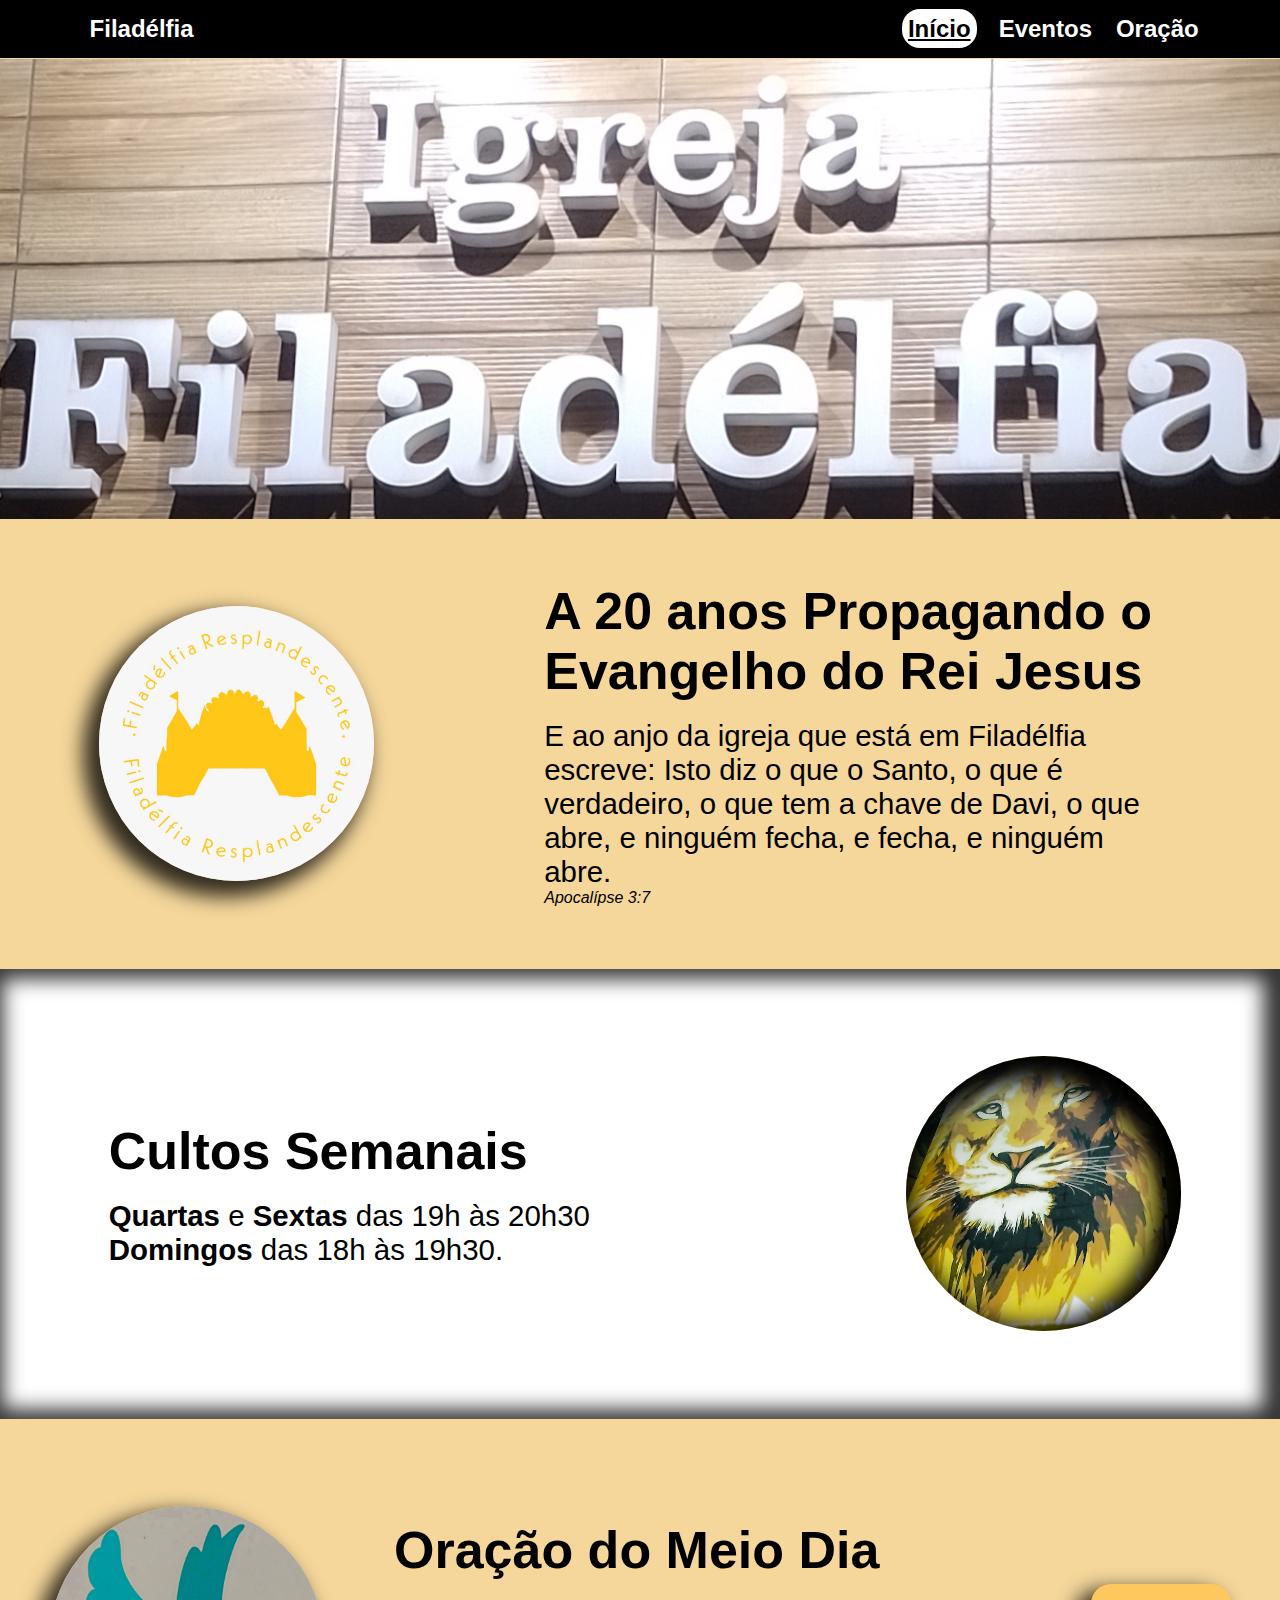
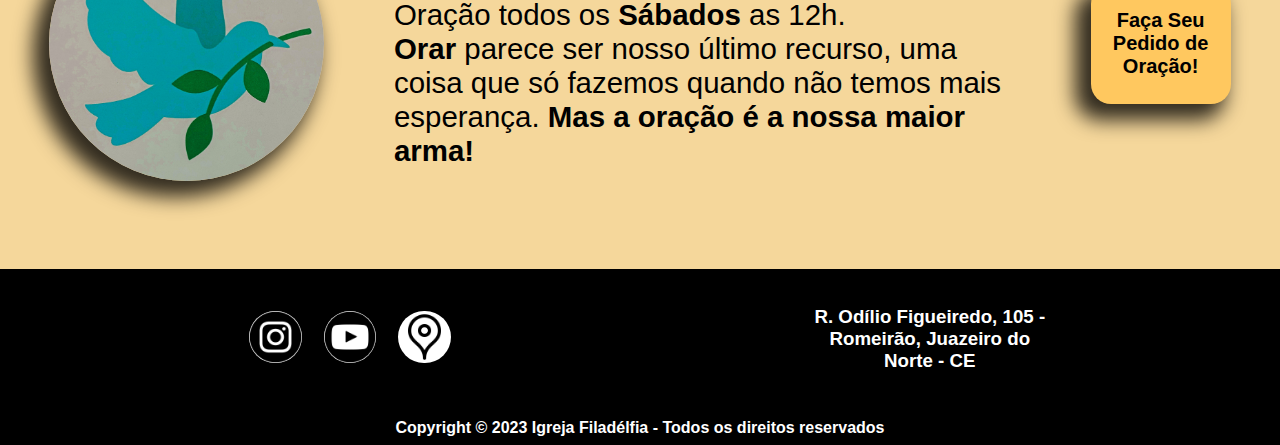
<file: index.html>
<!DOCTYPE html>
<html lang="pt-br">

<head>
    <meta charset="UTF-8">
    <meta name="viewport" content="width=device-width, initial-scale=1.0">
    <title>Igreja Filadélfia</title> 
    <link rel="shortcut icon" href="src/image/Icone IG - Preto.jpg" type="image/x-icon">

    <link rel="stylesheet" href="src/css/style.css">
    <link rel="stylesheet" href="src/css/navbar.css">
    <link rel="stylesheet" href="src/css/reset.css">
    <script defer src="src/js/nav-reponsive.js"></script>

    <!-- ======= [NAV] Menu Hamburguer ======= -->
    <link rel="stylesheet" href="https://cdnjs.cloudflare.com/ajax/libs/font-awesome/6.4.0/css/all.min.css" integrity="sha512-iecdLmaskl7CVkqkXNQ/ZH/XLlvWZOJyj7Yy7tcenmpD1ypASozpmT/E0iPtmFIB46ZmdtAc9eNBvH0H/ZpiBw==" crossorigin="anonymous" referrerpolicy="no-referrer"/>
    <!-- ===================================== -->
</head>

<body>
    <header> <!-- [NAV] -->
        <nav>
            <a href="index.html">Filadélfia</a>
                <label for="toggler">
                    <i class="fa fa-bars"></i>
                </label>
            <input type="checkbox" id="toggler" name="nav-responsive" onclick="MenuResponsivo()">
                <div class="menu">
                    <ul class="list">
                        <li><a style="color: black; background-color: white; text-decoration: underline;" href="index.html">Início</a></li>
                        <li><a href="src/pages/eventos.html">Eventos</a></li>
                        <li><a href="src/pages/oracao.html">Oração</a></li>
                    </ul>
                </div>
            </nav>
    </header> <!-- [NAV] -->

    <img style="position: absolute; top: 6.5%;" class="fundo_bg" src="src/image/IG image.png" alt="Imagem da Igreja">


    <main id="main_do_index" style="margin-top: 36%;">
        <section class="conteudo">
            <div class="circulo_img_conteudo" style="background: url('src/image/Icone IG - Dourado.jpg') center center no-repeat; background-size: cover;
            box-shadow: -11px 11px 20px 5px rgba(0,0,0,0.8);"></div>
            <div class="txt">
                <h1><strong>A 20 anos</strong> Propagando o Evangelho do Rei Jesus</h1><br>
                <blockquote>
                    <p>E ao anjo da igreja que está em Filadélfia escreve: Isto diz o que o Santo, o que é verdadeiro, o que tem a chave de Davi, o que abre, e ninguém fecha, e fecha, e ninguém abre.</p> <cite>Apocalípse 3:7</cite>
                </blockquote>
            </div>
        </section>

        <section class="conteudo2">
            <div class="txt">
                <h1>Cultos Semanais</h1><br>
                <p><strong>Quartas</strong> e <strong>Sextas</strong> das 19h às 20h30<br>
                <strong>Domingos</strong> das 18h às 19h30.</p>
            </div>
            <div class="circulo_img_conteudo" style="background: url('src/image/Blíbia.jpg') center center; background-size: cover;
            box-shadow: inset -10px 10px 25px 15px rgba(0,0,0,1.2);"></div>
        </section>

        <section class="conteudo">
            <div class="circulo_img_conteudo" style="background: url('src/image/HMD - IG - Icone.jpg') top center no-repeat; background-size: cover;
            box-shadow: -11px 11px 20px 5px rgba(0,0,0,0.8);"></div>
            <div class="txt">
                <h1>Oração do Meio Dia</h1><br>
                <p>Oração todos os <strong>Sábados</strong> as 12h.<br>
                <strong>Orar</strong> parece ser nosso último recurso, uma coisa que só fazemos quando não temos mais esperança. <strong>Mas a oração é a nossa maior arma!</strong></p>
            </div>
            <!-- Botão de linkar para a pág de Pedido de Oração -->
            <a href="src/pages/oracao.html"><button class="linkar" style="box-shadow: -11px 11px 20px 5px rgba(0,0,0,0.8);">Faça Seu Pedido de Oração!</button></a>
        </section>
    </main>

    
    <footer>
        <section class="foote">
            <div>
                <a href="https://www.instagram.com/filadelfiaresplandecente/" target="_blank"><img src="src/image/icons-contact/instagram.png" alt="Instagram"></a> 
                <a href="https://www.youtube.com/channel/UCHBtJkF1gcqaUREdnzwhzOQ" target="_blank"><img src="src/image/icons-contact/youtube.png" alt="Youtube"></a>
                <a href="https://www.google.com/maps/dir//R.+Odílio+Figueiredo,+105+-+Romeirao,+Juazeiro+do+Norte+-+CE,+63050-740/@-7.226035,-39.4005465,12z/data=!4m8!4m7!1m0!1m5!1m1!1s0x7a1789dcb03e851:0x521302d9cfe837d0!2m2!1d-39.3181307!2d-7.2260418?entry=ttu" target="_blank">
                    <img src="src/image/icons-contact/localizacao.png" alt="Icone de Local"></a>
            </div>
            <div>
                <h3><strong>R. Odílio Figueiredo, 105 - Romeirão, Juazeiro do Norte - CE</strong></h3>
            </div>
        </section>
        <div><h4 class="direitos_reservados"></h4></div>
    </footer>

    <!-- 
    ========== : Agradecimentos : ==========
    A Nathanael Bueno pela iniciativa e desenvolvimento do projeto. Ao ${dede}(usuário do Discord), vulgo Alan, por ajudar na correção e auxílio back-end no projeto. E ao usuário Hight Quality Icons pelos icones disponibilizados na plataforma da Flaticon.

    ========== : Links : ==========
    Nathanael Bueno: https://github.com/Noxt-5111
    Alan: (Não quis expor seu Github)
    Hight Quality Icons: https://www.flaticon.com/br/autores/hight-quality-icons

    Flaticon: https://www.flaticon.com/br/
     -->
</body>
</html>
</file>
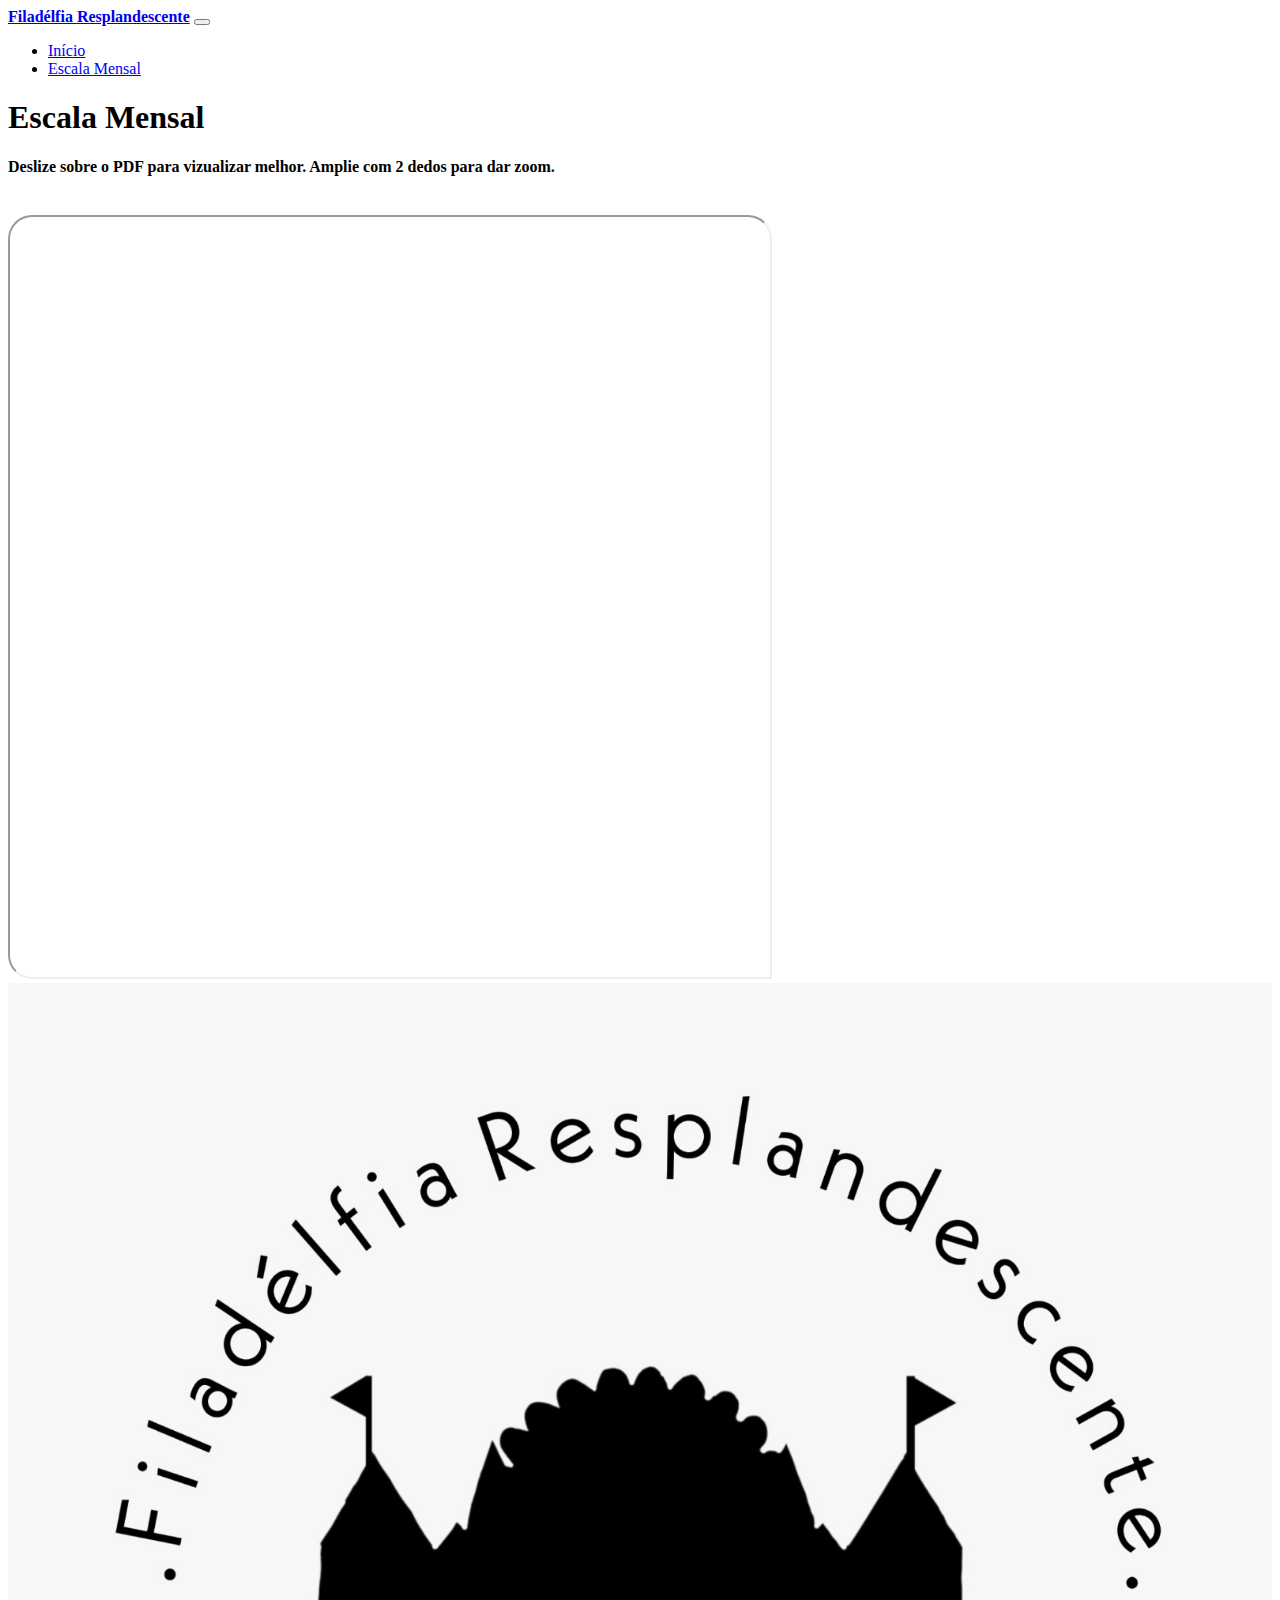
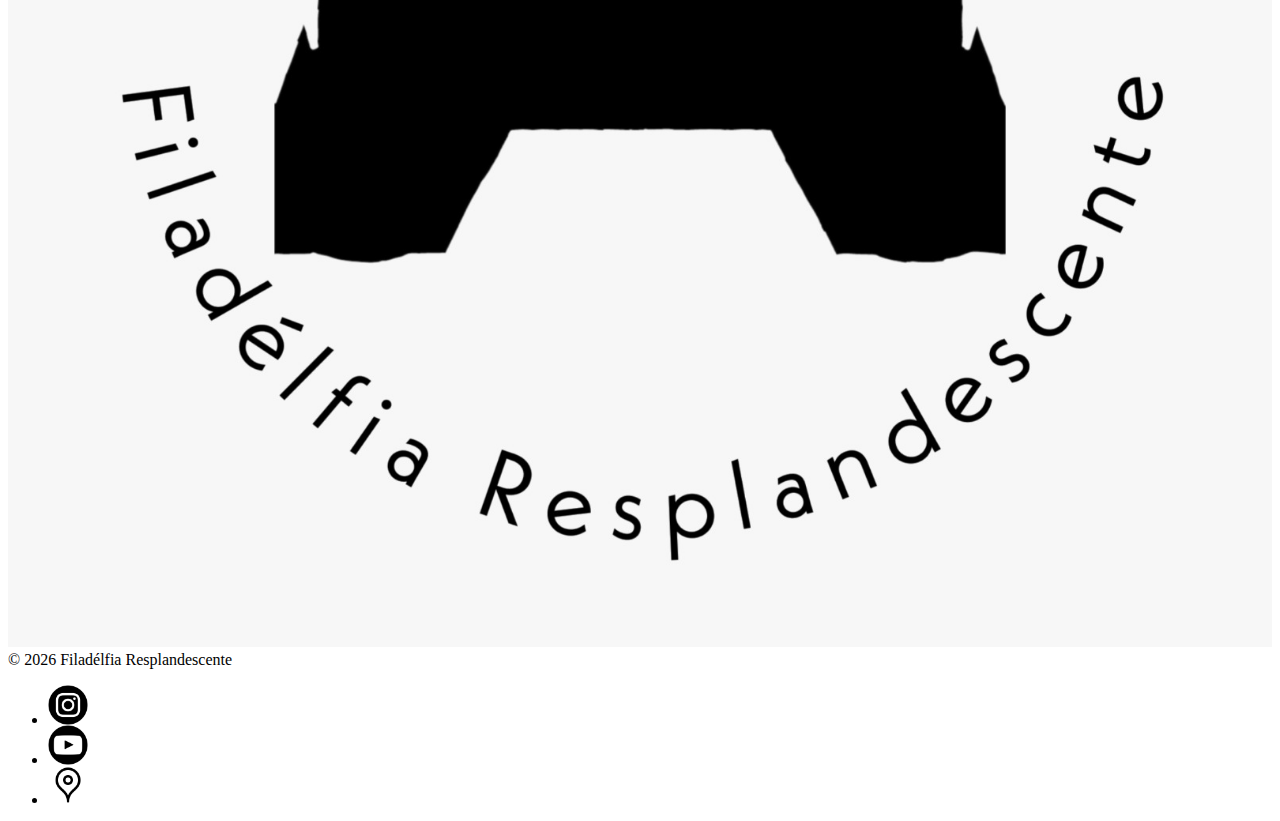
<file: escala.html>
<!DOCTYPE html>
<html lang="pt-br">

<head>
    <meta charset="UTF-8">
    <meta name="viewport" content="width=device-width, initial-scale=1.0">
    <title> Igreja Filadélfia Resplandescente</title>
    <link rel="shortcut icon" href="src/image/Icone IG - Preto.jpg" type="image/x-icon">

    <link rel="stylesheet" href="src/css/atributos.css">
    <link href="https://cdn.jsdelivr.net/npm/bootstrap@5.3.2/dist/css/bootstrap.min.css" rel="stylesheet"
        integrity="sha384-T3c6CoIi6uLrA9TneNEoa7RxnatzjcDSCmG1MXxSR1GAsXEV/Dwwykc2MPK8M2HN" crossorigin="anonymous">
    <script defer src="https://cdn.jsdelivr.net/npm/bootstrap@5.3.2/dist/js/bootstrap.bundle.min.js"
        integrity="sha384-C6RzsynM9kWDrMNeT87bh95OGNyZPhcTNXj1NW7RuBCsyN/o0jlpcV8Qyq46cDfL"
        crossorigin="anonymous"></script>
    <script defer src="src/js/ano.js"></script>
</head>

<body class="bg-dark-subtle overflow-x-hidden">
    <header>
        <nav class="navbar navbar-expand-lg bg-black bg-gradient" data-bs-theme="dark">
            <div class="container-fluid">
                <a class="navbar-brand align-text-center" href="index.html"><strong>Filadélfia Resplandescente</strong></a>
                <button class="navbar-toggler" type="button" data-bs-toggle="collapse" data-bs-target="#navbarNav"
                    aria-controls="navbarNav" aria-expanded="false" aria-label="Toggle navigation">
                    <span class="navbar-toggler-icon"></span>
                </button>
                <div class="collapse navbar-collapse" id="navbarNav">
                    <ul class="navbar-nav">
                        <li class="nav-item">
                            <a class="nav-link" aria-current="page" href="index.html">Início</a>
                        </li>
                        <li class="nav-item">
                            <a class="nav-link active" href="escala.html">Escala Mensal</a>
                        </li>
                    </ul>
                </div>
            </div>
        </nav>
    </header>


    <main class="bg-light border border-top-0 border-body-secondary border-4 rounded-bottom-5 container col-xxl-8 p-4 mb-5 align-items-center">
        <h1><strong>Escala Mensal</strong></h1>
        <h4>Deslize sobre o PDF para vizualizar melhor. Amplie com 2 dedos para dar zoom.</h4><br>
        <!--<embed src="src/PDF-escala/Escala maio 2024.pdf" width="760" height="760" type='application/pdf' style="border-radius: 1.5rem 1.5rem 0 1.5rem;" class="col-12">-->
        <iframe src="src/PDF-escala/Escala maio 2024.pdf" width="760" height="760" type='application/pdf' style="border-radius: 1.5rem 1.5rem 0 1.5rem;" class="col-12"></iframe>
    </main>


    <footer class="bg-black d-flex flex-wrap justify-content-around align-items-center px-3 py-4 mt-2 border-top">
        <div class="col-md-4 d-flex align-items-center justify-content-center">
          <a href="index.html" class="icone-footer mb-3 me-2 mb-md-0 text-white text-decoration-none lh-1">
            <img src="src/image/Icone IG - Preto.jpg" class="img-fluid d-block mx-lg-auto rounded-circle" alt="Logo IG - Preto" width="35" height="35">
          </a>
          <span class="mb-3 mb-md-0 text-white" id="copyright"></span>
        </div>
        <ul class="nav col-md-4 justify-content-end list-unstyled d-flex"> <!-- PAREI AQUI!!! -->
          <li class="icone-footer insta ms-3"><a target="_blank" class="text-white" href="https://www.instagram.com/filadelfiaresplandecente/"><img src="src/image/icons-contact/instagram.png" alt="icone de contato instagram"></a></li>
          <li class="icone-footer youtb ms-3"><a target="_blank" class="text-white" href="https://www.youtube.com/@FiladelfiaResplandecente"><img src="src/image/icons-contact/youtube.png" alt="icone de contato youtube"></a></li>
          <li class="icone-footer localiz ms-3"><a target="_blank" class="text-white" href="https://www.google.com/maps/dir//R.+Odílio+Figueiredo,+105+-+Romeirao,+Juazeiro+do+Norte+-+CE,+63050-740/@-7.226035,-39.4005465,12z/data=!4m8!4m7!1m0!1m5!1m1!1s0x7a1789dcb03e851:0x521302d9cfe837d0!2m2!1d-39.3181307!2d-7.2260418?entry=ttu"><img src="src/image/icons-contact/localizacao.png" alt="icone de contato localização"></a></li>
        </ul>
      </footer>

    <!-- 
    ============== : Creditos : ==============
    - Desenvolvido por Nathanael Bueno
    - Hight Quality Icons: https://www.flaticon.com/br/autores/hight-quality-icons
    - Flaticon: https://www.flaticon.com/br/
    ==========================================
    -->
</body>

</html>
</file>
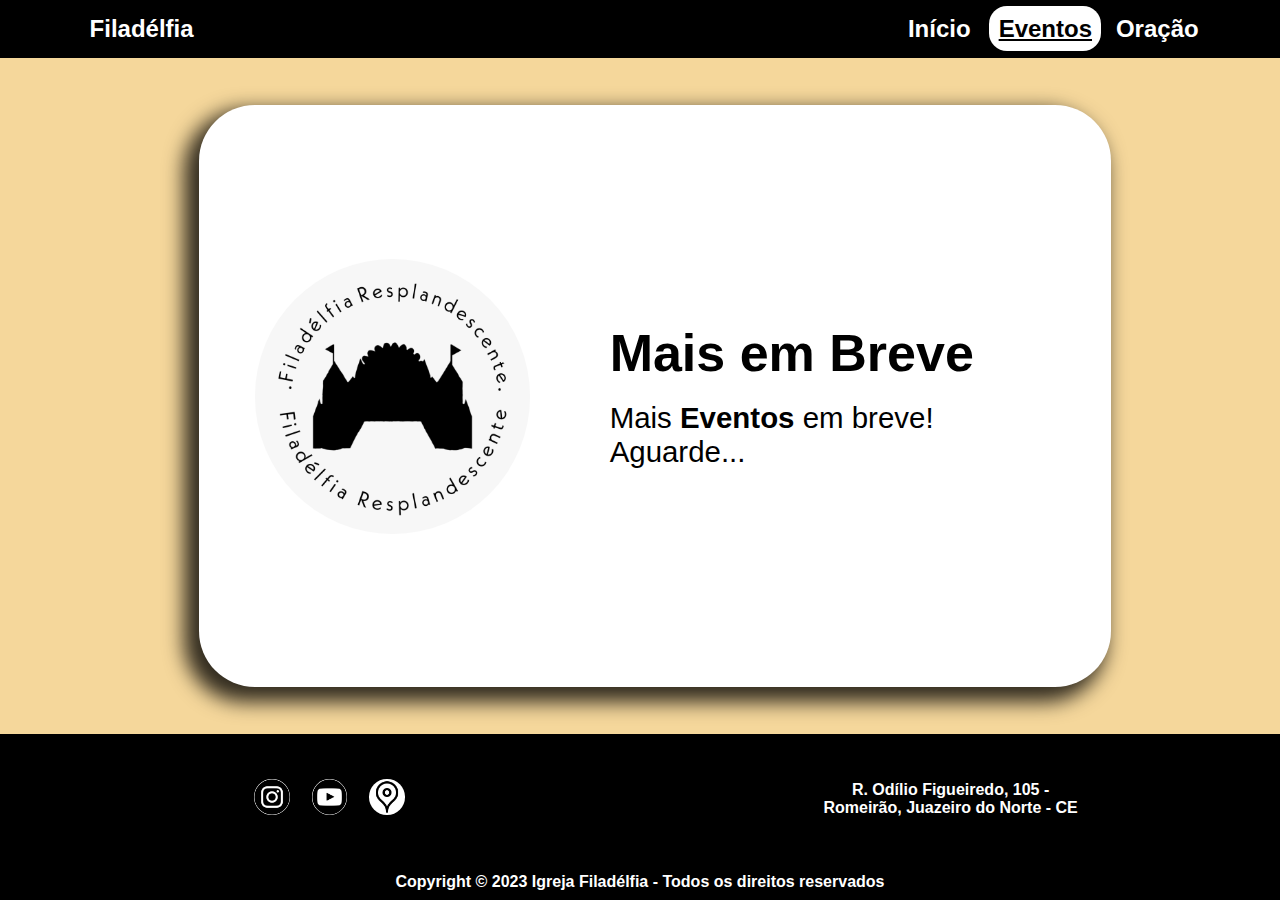
<file: src/pages/eventos.html>
<!DOCTYPE html>
<html lang="pt-br">

<head>
    <meta charset="UTF-8">
    <meta name="viewport" content="width=device-width, initial-scale=1.0">
    <title>Igreja Filadélfia</title> 
    <link rel="shortcut icon" href="../image/Icone IG - Preto.jpg" type="image/x-icon">

    <link rel="stylesheet" href="../css/style.css">
    <link rel="stylesheet" href="../css/navbar.css">
    <link rel="stylesheet" href="../css/reset.css">

    <!-- ======= [NAV] Menu Hamburguer ======= -->
    <link rel="stylesheet" href="https://cdnjs.cloudflare.com/ajax/libs/font-awesome/6.4.0/css/all.min.css" integrity="sha512-iecdLmaskl7CVkqkXNQ/ZH/XLlvWZOJyj7Yy7tcenmpD1ypASozpmT/E0iPtmFIB46ZmdtAc9eNBvH0H/ZpiBw==" crossorigin="anonymous" referrerpolicy="no-referrer" />
    <!-- ===================================== -->
</head>

<body>
    <header> <!-- [NAV] -->
        <nav>
            <a href="https://fe-igreja.github.io/filadelfia-resplandecente/">Filadélfia</a>
                <label for="toggler">
                    <i class="fa fa-bars"></i>
                </label>
            <input type="checkbox" id="toggler" name="">
                <div class="menu">
                    <ul class="list">
                        <li><a href="https://fe-igreja.github.io/filadelfia-resplandecente/">Início</a></li>
                        <li><a style="color: black; background-color: white; text-decoration: underline;" href="eventos.html">Eventos</a></li>
                        <li><a href="oracao.html">Oração</a></li>
                    </ul>
                </div>
            </nav>
    </header> <!-- [NAV] -->


    <main style="padding: 2.5%; height: 110%; margin: 15px;">
        <section class="card">
                <div class="circulo_img_conteudo" style="background: url('../image/Icone IG - Preto.jpg') center center no-repeat; background-size: cover;"></div>
                <div class="txt">
                    <h1>Mais em Breve</h1><br>
                    <p>Mais <strong>Eventos</strong> em breve! Aguarde...</p>
                </div>
        </section>
    </main>


    <footer>
        <section class="foote" style="padding: 2.25%;">
            <div>
                <a href="https://www.instagram.com/filadelfiaresplandecente/" target="_blank"><img src="../image/icons-contact/instagram.png" alt="Instagram" style="width: 35.5px;"></a>
                <a href="https://www.youtube.com/channel/UCHBtJkF1gcqaUREdnzwhzOQ" target="_blank"><img src="../image/icons-contact/youtube.png" alt="Youtube" style="width: 35.5px;"></a>
                <a href="https://www.google.com/maps/dir//R.+Odílio+Figueiredo,+105+-+Romeirao,+Juazeiro+do+Norte+-+CE,+63050-740/@-7.226035,-39.4005465,12z/data=!4m8!4m7!1m0!1m5!1m1!1s0x7a1789dcb03e851:0x521302d9cfe837d0!2m2!1d-39.3181307!2d-7.2260418?entry=ttu" target="_blank">
                    <img src="../image/icons-contact/localizacao.png" alt="Icone de Local" style="width: 35.5px;"></a>
            </div>
            <div>
                <h3 style="font-size: medium;"><strong>R. Odílio Figueiredo, 105 - Romeirão, Juazeiro do Norte - CE</strong></h3>
            </div>
        </section>
        <div><h4 class="direitos_reservados"></h4></div>
        <!-- Terminar os direitos -->
    </footer>
</body>

</html>
</file>
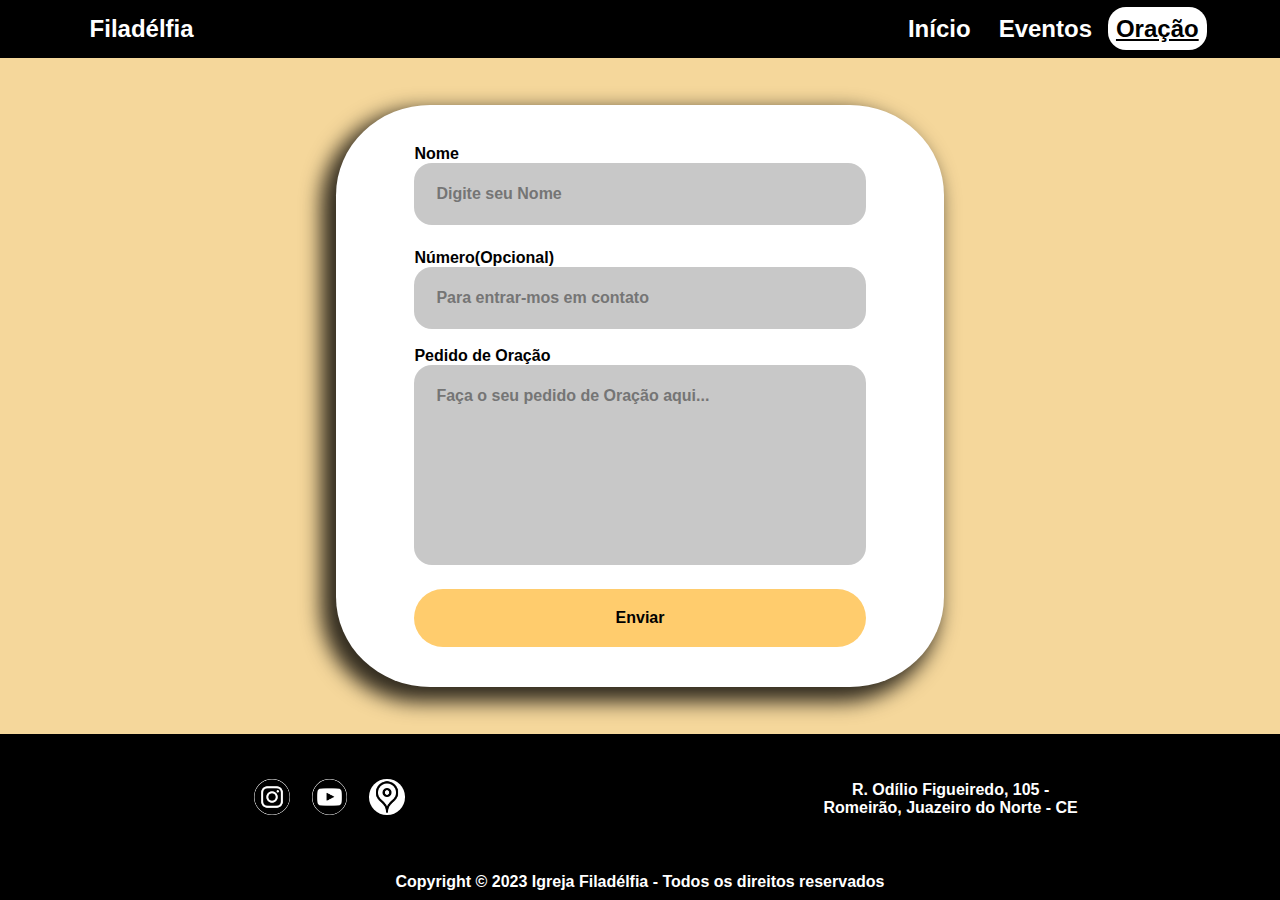
<file: src/pages/oracao.html>
<!DOCTYPE html>
<html lang="pt-br">

<head>
    <meta charset="UTF-8">
    <meta name="viewport" content="width=device-width, initial-scale=1.0">
    <title>Igreja Filadélfia</title>
    <link rel="shortcut icon" href="../image/Icone IG - Preto.jpg" type="image/x-icon">

    <link rel="stylesheet" href="../css/style.css">
    <link rel="stylesheet" href="../css/navbar.css">
    <link rel="stylesheet" href="../css/reset.css">
    <link rel="stylesheet" href="../css/form.css">
    <script defer src="../js/oracao.js"></script>

    <!-- ======= [NAV] Menu Hamburguer ======= -->
    <link rel="stylesheet" href="https://cdnjs.cloudflare.com/ajax/libs/font-awesome/6.4.0/css/all.min.css"
        integrity="sha512-iecdLmaskl7CVkqkXNQ/ZH/XLlvWZOJyj7Yy7tcenmpD1ypASozpmT/E0iPtmFIB46ZmdtAc9eNBvH0H/ZpiBw=="
        crossorigin="anonymous" referrerpolicy="no-referrer" />
    <!-- ===================================== -->
</head>

<body>
    <header> <!-- [NAV] -->
        <nav>
            <a href="https://fe-igreja.github.io/filadelfia-resplandecente/">Filadélfia</a>
            <label for="toggler">
                <i class="fa fa-bars"></i>
            </label>
            <input type="checkbox" id="toggler" name="">
            <div class="menu">
                <ul class="list">
                    <li><a href="https://fe-igreja.github.io/filadelfia-resplandecente/">Início</a></li>
                    <li><a href="eventos.html">Eventos</a></li>
                    <li><a style="color: black; background-color: white; text-decoration: underline;"
                            href="oracao.html">Oração</a></li>
                </ul>
            </div>
        </nav>
    </header> <!-- [NAV] -->


    <main style="padding: 2.5%; height: 110%; margin: 15px 0;">
        <section class="card_form">
            <form action="https://formsubmit.co/ajax/filadelfiaresplandecente@gmail.com" method="POST" data-form
                enctype='multipart/form-data'>

                <div class="form-group">
                    <label class="l" for="nome" style="display: inline;"><strong>Nome</strong></label>
                    <input class="i" type="text" name="nome" id="nome" placeholder="Digite seu Nome">
                    <div id="nomeError" class="formErrors"></div>
                </div>

                <div class="form-group">
                    <label class="l" for="number" style="display: inline;"><strong>Número(Opcional)</strong></label>
                    <input class="i" type="text" name="number" id="number" placeholder="Para entrar-mos em contato">
                    <br>
                </div>

                <div class="form-group">
                    <label class="l" for="mensagem" style="display: inline;"><strong>Pedido de Oração</strong></label>
                    <textarea class="t" name="mensagem" id="mensagem" placeholder="Faça o seu pedido de Oração aqui..."></textarea>
                    <div id="mensagemError" class="formErrors"></div>
                </div>

                <button type="submit" data-button class="b">Enviar</button>
            </form>
        </section>
    </main>


    <footer>
        <section class="foote" style="padding: 2.25%;">
            <div>
                <a href="https://www.instagram.com/filadelfiaresplandecente/" target="_blank"><img src="../image/icons-contact/instagram.png" alt="Instagram" style="width: 35.5px;"></a>
                <a href="https://www.youtube.com/channel/UCHBtJkF1gcqaUREdnzwhzOQ" target="_blank"><img src="../image/icons-contact/youtube.png" alt="Youtube" style="width: 35.5px;"></a>
                <a href="https://www.google.com/maps/dir//R.+Odílio+Figueiredo,+105+-+Romeirao,+Juazeiro+do+Norte+-+CE,+63050-740/@-7.226035,-39.4005465,12z/data=!4m8!4m7!1m0!1m5!1m1!1s0x7a1789dcb03e851:0x521302d9cfe837d0!2m2!1d-39.3181307!2d-7.2260418?entry=ttu" target="_blank">
                    <img src="../image/icons-contact/localizacao.png" alt="Icone de Local" style="width: 35.5px;"></a>
            </div>
            <div>
                <h3 style="font-size: medium;"><strong>R. Odílio Figueiredo, 105 - Romeirão, Juazeiro do Norte - CE</strong></h3>
            </div>
        </section>
        <div><h4 class="direitos_reservados"></h4></div>
    </footer>
</body>

</html>
</file>
<file: src/css/style.css>
body{
    background-color: rgb(245, 215, 155);
    overflow-x: hidden;
    min-height: 100vh;
    width: 100vw;
    display: flex;
    flex-direction: column;
    align-items: stretch;
}

header{
    height: auto;
    width: 100vw;
}

/* ===================== */
.fundo_bg{
    position: absolute;
    height: auto;
    width: 100vw;
    z-index: -1;
    left: 0;
}
/* ===================== */
div.circulo_img_conteudo{
    height: 275px;
    width: 275px;
    border-radius: 50%;
}
/* ===================== */



main{
    height: 100%;
    width: 100vw;

    display: flex;
    flex: 1 1 0;
    border: 0;
    flex-wrap: wrap;
    justify-content: center;
}





/* ======= Cards/Conteiners/Sections/Divs ======== */
a button.linkar{
    background-color: rgb(255, 200, 95);
    color: black;
    width: 140px;
    height: 120px;
    border: none;
    border-radius: 1.25rem;
    cursor: pointer;

    font-size: 20px;
    font-weight: bold;
}



.conteudo{
    background-color: rgb(245, 215, 155);
    height: 450px;
    width: 100%;
    padding: 1.5%;

    display: flex;
    justify-content: space-around;
    align-items: center;
    flex-direction: row;
    flex-wrap: nowrap;
}

.conteudo2{
    background-color: white;
    height: 450px;
    width: 100%;
    padding: 1.5%;

    display: flex;
    justify-content: space-around;
    align-items: center;
    flex-direction: row;
    flex-wrap: nowrap;

    box-shadow: inset -7px 0px 20px 10px rgba(0,0,0,0.8);
}

.txt{
    height: auto;
    width: 52%;
    padding: 0.75%;
    text-align: start;
}
div.txt h1{
    font-size: clamp(0.5em, 1.2em + 3vw, 3.25em);
}
div.txt p{
    font-size: clamp(16.5px, 1vw + 1.3vw, 3vw);
}





.card{
    background-color: white;
    height: 100%;
    width: 75%;
    padding: 1.75%;

    display: flex;
    justify-content: space-around;
    align-items: center;
    flex-direction: row;
    flex-wrap: wrap;
    gap: 0.5%;

    border-radius: 3.5rem;
    box-shadow: -10px 10px 20px 5px rgba(0,0,0,0.8);
}





.card_form{
    background-color: white;
    height: 100%;
    width: 50%;
    padding: 1rem;

    display: grid;
    place-items: center;

    border-radius: 15.5%;
    box-shadow: -10px 10px 20px 5px rgba(0,0,0,0.8);
}





.foote{
    width: 100vw;
    height: 130px;
    padding: 5.5%;
    background-color: black;

    display: flex;
    align-items: center;
    justify-content: space-around;
    flex-direction: row;
    gap: 20px;
}
.foote div{
    width: 100%;
    height: 100%;
    display: flex;
    align-items: center;
    justify-content: center;
    gap: 22px;
}
.foote div img{
    width: 52.5px;
    background-color: white;
    border-radius: 50%;
}
.foote div h3{
    color: white;
    width: 45%;
    text-align: center;
}



.direitos_reservados{
    color: white;
    display: block;
    background-color: black;
    text-align: center;
    font-weight: bold;
    padding: 0.7% 0;
}
.direitos_reservados::before{
    content: "Copyright © 2023 Igreja Filadélfia - Todos os direitos reservados";
}
/* Terminar */
/* =============================================== */





/* =============== RESPONSIVIDADE =============== */
@media (max-width: 855px){
    main > .conteudo,
    main > .conteudo2,
    .foote{
        flex-direction: column;
    }

    div.circulo_img_conteudo{
        height: 150px;
        width: 150px;
    }

    .card_form{
        width: 87.75%;
    }

    .txt{
        padding: 1.5%;
        width: auto;
        text-align: center;
    }

    a button.linkar{
        width: 100px;
        height: 100px;
        font-size: 16px;
    }

    .foote{
        height: auto;
    }
    .foote div > h3{
        width: 65%
    }
}
</file>
<file: src/css/navbar.css>
nav {
    display: flex;
    flex-wrap: wrap;
    align-items: center;
    justify-content: space-between;
    font-size: clamp(1.15em, 0.2em + 2vw, 1.5em);
    font-weight: bold;
    padding: 15px 7%;
    background: black;
}
nav a {
    text-decoration: none;
    color: white;
}
/* ===== Lista ===== */
.list{
        display: flex;
        list-style: none;
        gap: 25px;
}
/* ===== Icon Menu ===== */
#toggler, label{
    scale: 1.5;
    display: none;
}
label i{
    color: white;
}
/* ========= Eu ========= */
nav .menu .list a{
    padding: 10%;
    border-radius: 1.125rem;
}

.menu .list a:hover{
    color: black;
    background-color: white;
    text-decoration: underline;
}
.menu .list li:hover{
    transform: scale(1.2);
    transition-duration: .6s;
}
/* ====================== */


@media (max-width: 855px){
    /* ===== Oculta os Links ===== */
    .menu{
    width: 100%;
    max-height: 0;
    overflow: hidden;
    }
    /* == O Ícone agr é Visível == */
    label{
    display: inline-flex;
    }
    /* ===== A Altura Máxima ===== */
    #toggler:checked~.menu{
    max-height: 100%;
    }
    /* == A [ul] alinha os [li] == */
    .list{
    flex-direction: column;
    align-items: center;
    padding: 20px;
    }
}
</file>
<file: src/css/atributos.css>
.icone-footer{
    width: 2.5rem;
    height: 2.5rem;
    border-radius: 50%;
    background-color: white;
}
.icone-footer img{
    width: 100%;
    height: 100%;
}

.icone-footer :hover{
    scale: 1.4;
    border-radius: 50%;
}

.icone-footer.insta :hover{
    background: #E2CD11;
    background: -moz-linear-gradient(45deg, #E2CD11 0%, #DB4276 45%, #930B68 100%);
    background: -webkit-linear-gradient(45deg, #E2CD11 0%, #DB4276 45%, #930B68 100%);
    background: linear-gradient(45deg, #E2CD11 0%, #DB4276 45%, #930B68 100%);
}

.icone-footer.youtb :hover{
    background: #912626;
    background: -moz-linear-gradient(45deg, #912626 0%, #A01515 37%, #FF0000 100%);
    background: -webkit-linear-gradient(45deg, #912626 0%, #A01515 37%, #FF0000 100%);
    background: linear-gradient(45deg, #912626 0%, #A01515 37%, #FF0000 100%);
}

.icone-footer.localiz :hover{
    background: #F5D79B;
    background: -moz-linear-gradient(45deg, #F5D79B 0%, #BEA778 46%, #7C6D4F 100%);
    background: -webkit-linear-gradient(45deg, #F5D79B 0%, #BEA778 46%, #7C6D4F 100%);
    background: linear-gradient(45deg, #F5D79B 0%, #BEA778 46%, #7C6D4F 100%);
}
</file>
<file: src/css/form.css>
form {
    width: 100%;
    max-width: 30rem;
    padding: 2.5%;
}

.i,
.t,
.b {
    /* label, input, textarea, button */
    display: block;
}

.i,
.t,
.b {
    width: 100%;
    font: inherit;
    padding: 1.25rem;
    font-weight: 700;
}

.i,
.t {
    color: black;
    background: rgb(200, 200, 200);
    border: 0.125rem solid transparent;
    border-radius: 1.125rem;
    transition: border-color 0.3s, box-shadow 0.3s;
}

.i:hover,
.i:focus,
.t:hover,
.t:focus {
    outline: none;
    border-color: rgb(163, 163, 163);
    box-shadow: 0 0 0 0.125rem rgb(131, 131, 131);
}

textarea.t {
    min-height: 12.5rem;
    resize: none;
}

button.b {
    border: none;
    border-radius: 99px;
    color: black;
    background: rgb(255, 204, 109);
    cursor: pointer;
    transition: 0.3s;
}

button.b:hover,
button.b:focus {
    outline: none;
    background: rgb(255, 185, 60);
}

button.b:disabled {
    cursor: not-allowed;
    background: #555b69;
}



.success,
.error {
    text-align: center;
}

.success {
    color: greenyellow;
}

.error {
    color: tomato;
}

.formErrors {
    color: red;
    height: 1.5rem;
    font-size: 14px;
    white-space: nowrap;
}
</file>
